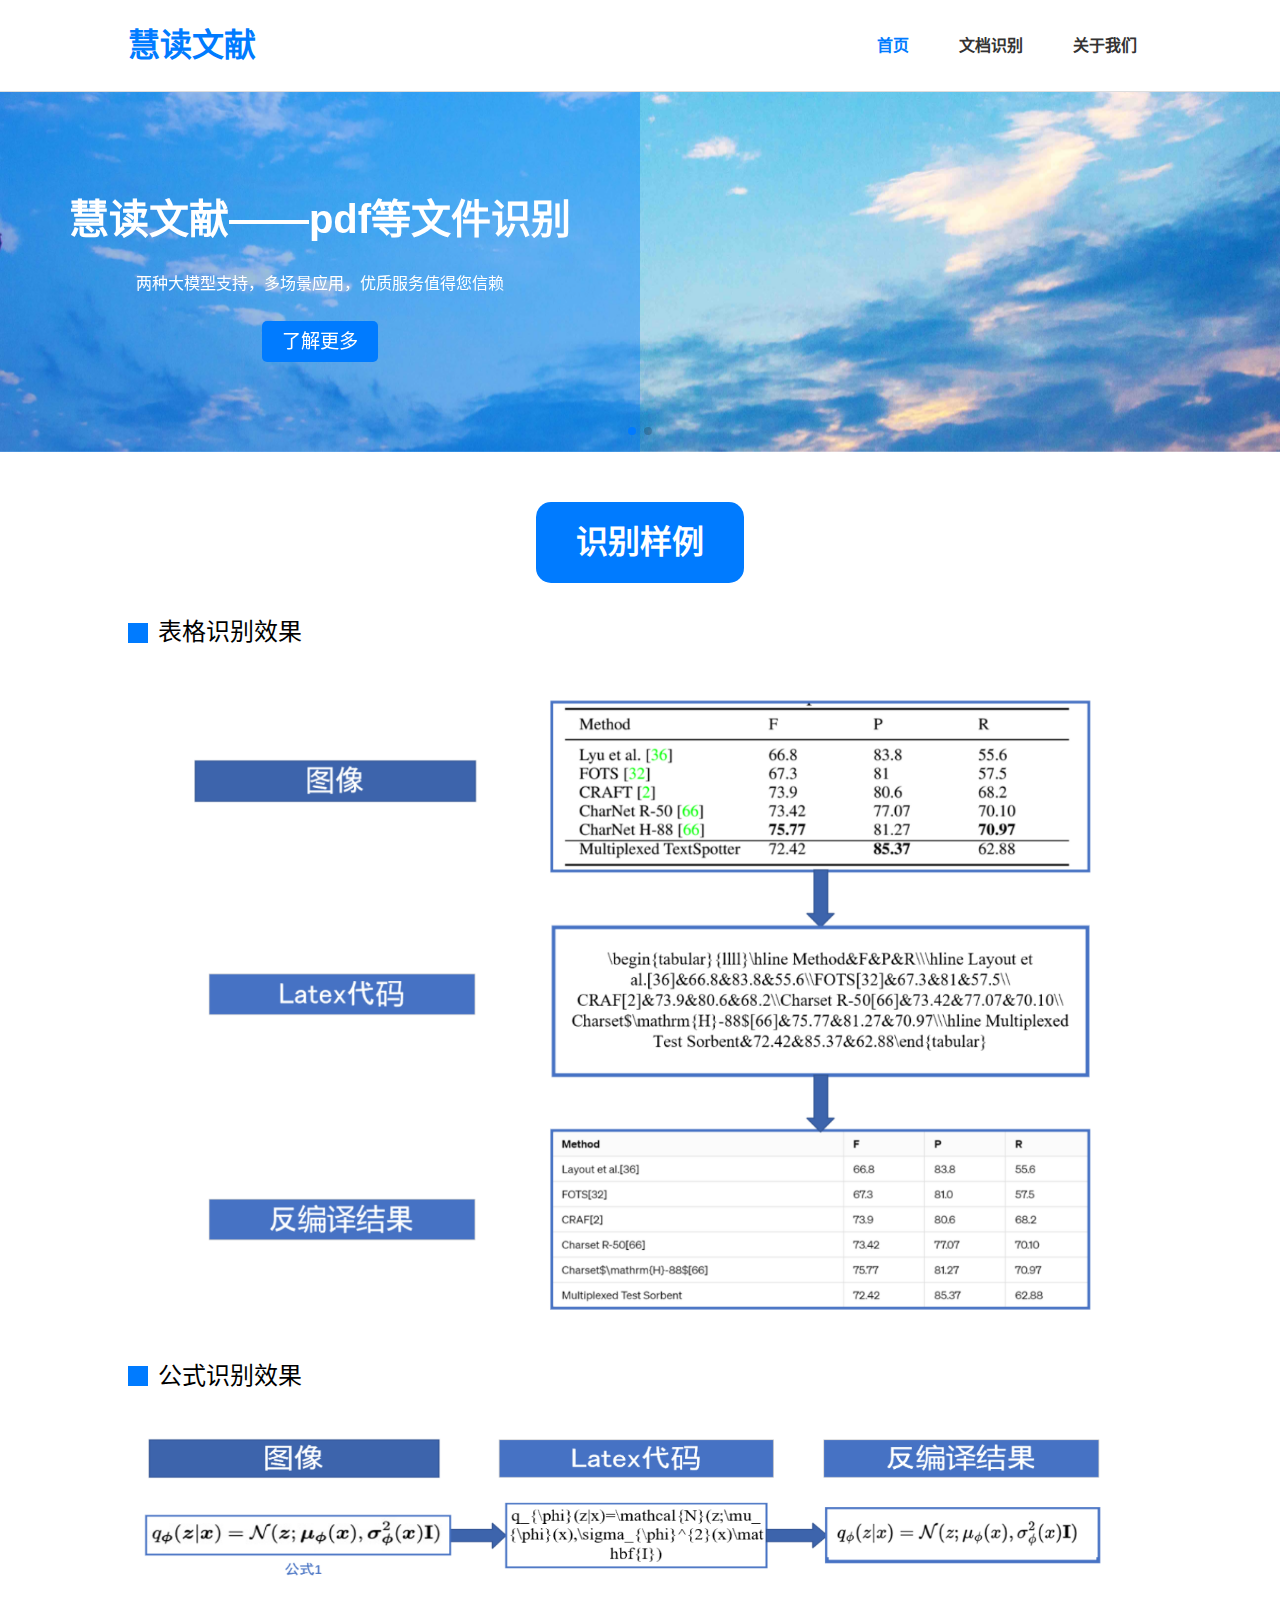
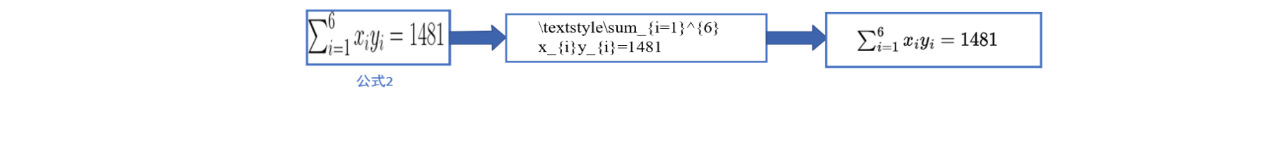
<file: index.html>
<!DOCTYPE html>
<html lang="zh-CN">
<head>
    <meta charset="UTF-8">
    <meta name="viewport" content="width=device-width, initial-scale=1.0">
    <title>慧读文献</title>
    <link rel="stylesheet" href="styles.css">
    <link rel="stylesheet" href="https://unpkg.com/swiper/swiper-bundle.min.css" />
</head>
<body>
    <header>
        <div class="container">
            <div class="logo">
                <h1>慧读文献</h1>
            </div>
            <nav>
                <ul id="nav">
                    <li><a href="#" class="nav-link active">首页</a></li>
                    <li><a href="crnn.html" class="nav-link">文档识别</a></li>
                    <li><a href="about.html" class="nav-link">关于我们</a></li>
                </ul>
            </nav>
        </div>
    </header>

    <!-- 轮播图片和蒙版部分 -->
    <div class="slider-container">
        <div class="swiper-container">
            <div class="swiper-wrapper">
                <!-- Slide 1 -->
                <div class="swiper-slide" style="background-image: url('image/slide1.jpg');"></div>
                <!-- Slide 2 -->
                <div class="swiper-slide" style="background-image: url('image/slide2.jpg');"></div>
            </div>
            <!-- Add Pagination -->
            <div class="swiper-pagination"></div>
        </div>

        <!-- 蒙版和文字部分 -->
        <div class="overlay">
            <div class="hero-content">
                <h2>慧读文献——pdf等文件识别</h2>
                <p>两种大模型支持，多场景应用，优质服务值得您信赖</p>
                <a href="#" class="btn">了解更多</a>
            </div>
        </div>
    </div>

    <!-- 识别样例部分样式 -->
    <div class="recognition-samples">
        <div class="sample-title">识别样例</div>
        
        <div class="sample-section">
            <div class="sample-item">
                <div class="sample-icon"></div>
                <div class="sample-text">表格识别效果</div>
            </div>
        </div>
        
        <div class="sample-image-container">
            <img src="image/表格示例.png" alt="表格识别效果" class="sample-image">
        </div>
    
        <div class="sample-section">
            <div class="sample-item">
                <div class="sample-icon"></div>
                <div class="sample-text">公式识别效果</div>
            </div>
        </div>
        
        <div class="sample-image-container">
            <img src="image/公式示例.png" alt="公式识别效果" class="sample-image">
        </div>
    </div>
    

    <script src="https://unpkg.com/swiper/swiper-bundle.min.js"></script>
    <script src="script.js"></script>
</body>
</html>
</file>
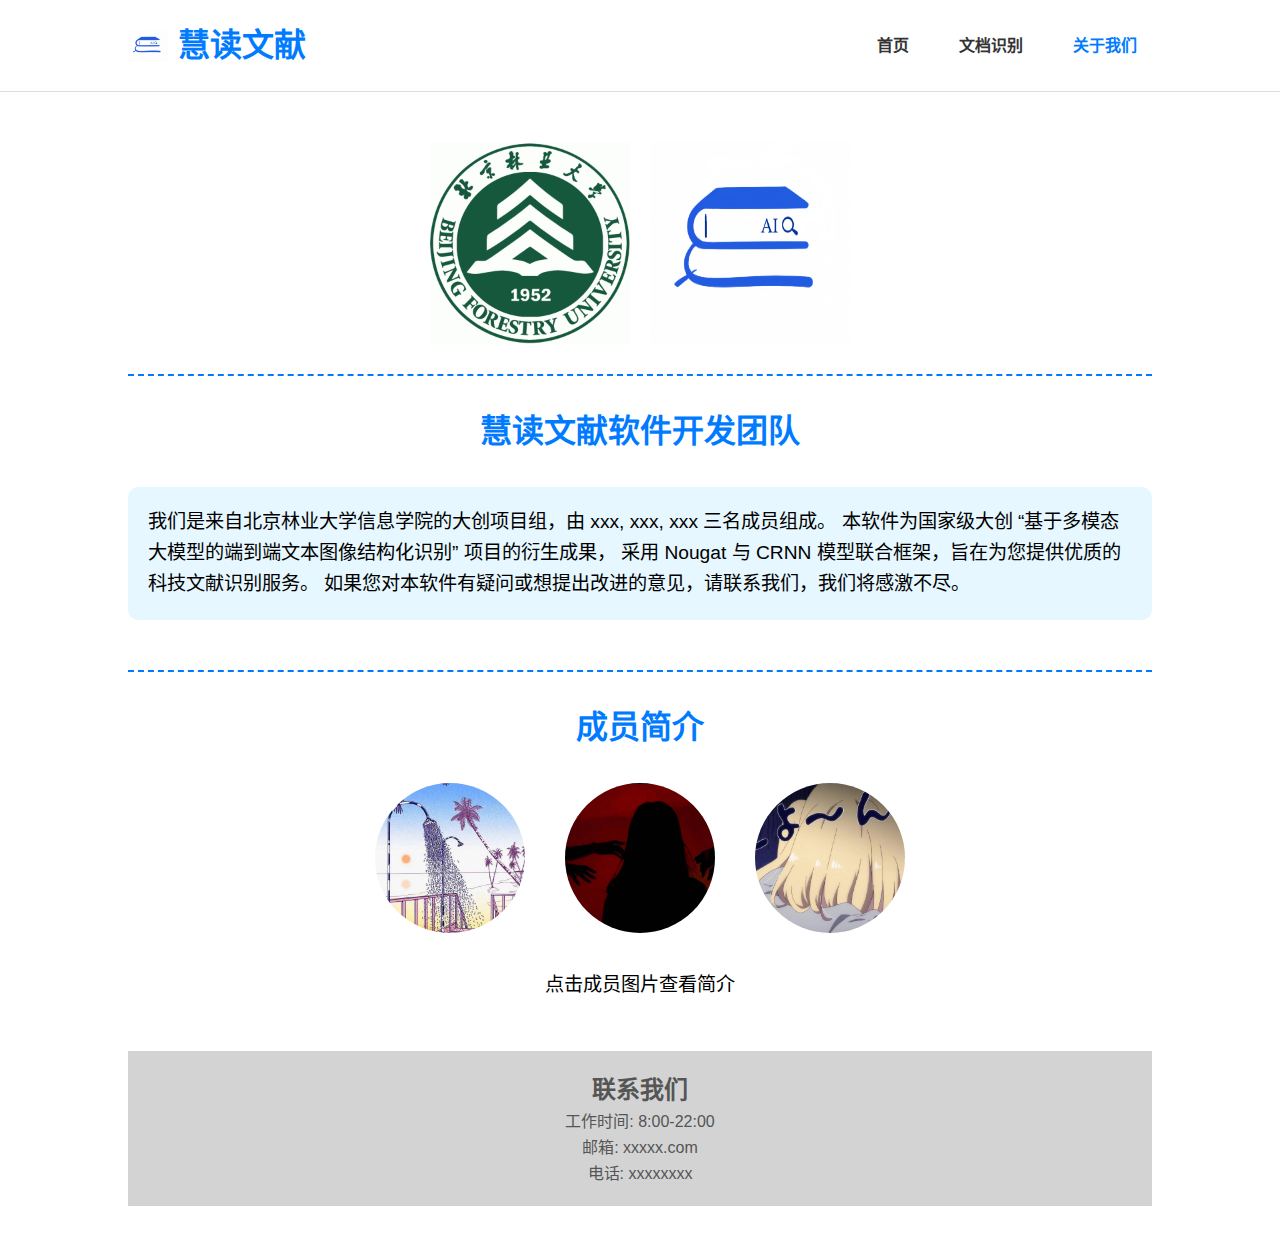
<file: about.html>
<!DOCTYPE html>
<html lang="zh-CN">
<head>
    <meta charset="UTF-8">
    <meta name="viewport" content="width=device-width, initial-scale=1.0">
    <title>关于我们</title>
    <link rel="stylesheet" href="styles.css"> <!-- 通用样式 -->
    <link rel="stylesheet" href="about.css"> <!-- 关于我们页面特定样式 -->
</head>
<body>
    <header>
        <div class="container">
            <div class="logo">
                <img src="image\logo.jpg" alt="Logo" class="logo-img"> <!-- 添加Logo -->
                <h1><a href="index.html">慧读文献</a></h1>
            </div>
            <nav>
                <ul id="nav">
                    <li><a href="index.html" class="nav-link">首页</a></li>
                    <li><a href="crnn.html" class="nav-link">文档识别</a></li>
                    <li><a href="about.html" class="nav-link active">关于我们</a></li>
                </ul>
            </nav>
        </div>
    </header>

    <!-- 主内容部分 -->
    <div class="about-section">
        <div class="team-images">
            <img src="image\bjfu.gif" alt="Image 1" class="team-image">
            <img src="image\logo.jpg" alt="Image 2" class="team-image">
        </div>

        <hr class="dashed-line">

        <h2 class="section-title">慧读文献软件开发团队</h2>
        <div class="project-description">
            我们是来自北京林业大学信息学院的大创项目组，由 xxx, xxx, xxx 三名成员组成。
            本软件为国家级大创 “基于多模态大模型的端到端文本图像结构化识别” 项目的衍生成果，
            采用 Nougat 与 CRNN 模型联合框架，旨在为您提供优质的科技文献识别服务。
            如果您对本软件有疑问或想提出改进的意见，请联系我们，我们将感激不尽。
        </div>

        <hr class="dashed-line">

        <h2 class="section-title">成员简介</h2>
        <div class="team-members">
            <div class="member" data-info="xyyy，北京林业大学信息学院信息专业大三学生">
                <img src="image\yy.jpg" alt="成员1" class="member-image">
            </div>
            <div class="member" data-info="wf，北京林业大学信息学院计算机科学与技术专业大三学生">
                <img src="image\wf.jpg" alt="成员2" class="member-image">
            </div>
            <div class="member" data-info="csy，北京林业大学信息学院算机科学与技术专业大三学生">
                <img src="image\sy.jpg" alt="成员3" class="member-image">
            </div>
        </div>
        <div id="member-info" class="member-info">点击成员图片查看简介</div>

        <div class="contact-info">
            <h2 >联系我们</h2>
            <p>工作时间: 8:00-22:00</p>
            <p>邮箱: xxxxx.com</p>
            <p>电话: ххххxxxx</p>
        </div>
    </div>

    <script src="about.js"></script> <!-- 特定交互功能的JavaScript -->
</body>
</html>
</file>
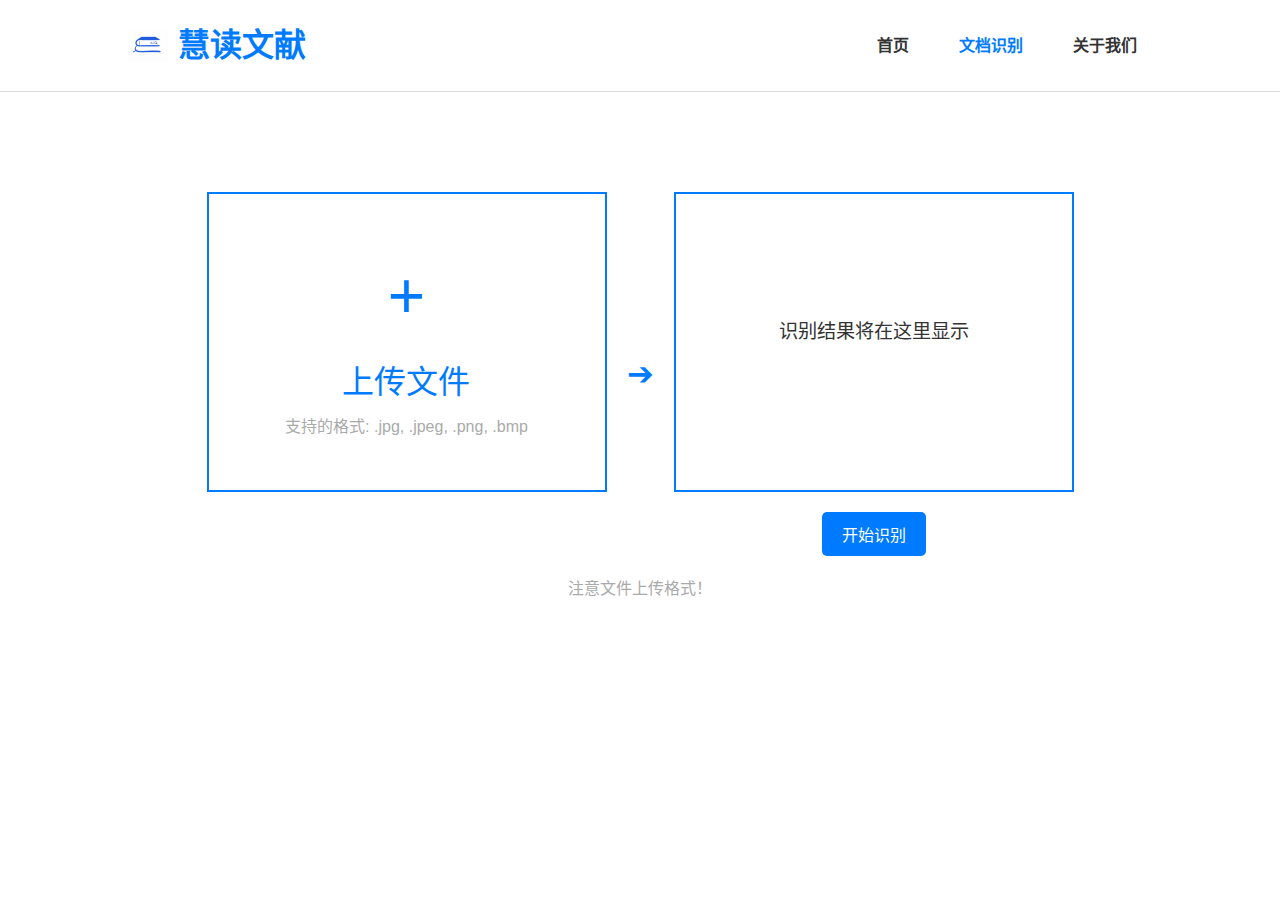
<file: crnn.html>
<!DOCTYPE html>
<html lang="zh-CN">
<head>
    <meta charset="UTF-8">
    <meta name="viewport" content="width=device-width, initial-scale=1.0">
    <title>慧读文献 - CRNN</title>
    <link rel="stylesheet" href="styles.css"> <!-- 通用的导航栏和全局样式 -->
    <link rel="stylesheet" href="crnn.css">   <!-- CRNN 页面特定样式 -->
</head>
<body>
    <header>
        <div class="container">
            <div class="logo">
                <img src="image\logo.jpg" alt="Logo" class="logo-img"> <!-- 添加Logo -->
                <h1><a href="index.html">慧读文献</a></h1>
            </div>
            <nav>
                <ul id="nav">
                    <li><a href="index.html" class="nav-link">首页</a></li>
                    <li><a href="#" class="nav-link active">文档识别</a></li>
                    <li><a href="about.html" class="nav-link">关于我们</a></li>
                </ul>
            </nav>
        </div>
    </header>

      <!-- 主内容部分 -->
      <div class="main-content">
        <div class="upload-section">
            <div class="upload-box-container">
                <div class="upload-box">
                    <form id="uploadForm" enctype="multipart/form-data">
                        <label for="fileInput" class="upload-label">
                            <div class="upload-icon" id="thumbnail-container">+</div>
                            <div class="upload-text" id="upload-text">上传文件</div>
                            <div class="upload-hint">支持的格式: .jpg, .jpeg, .png, .bmp</div>
                        </label>
                        <input type="file" id="fileInput" name="file" accept=".jpg,.jpeg,.png,.bmp" style="display: none;">
                    </form>
                </div>
                <button id="deleteButton" class="delete-button">✖ 删除文件</button> <!-- 删除按钮 -->
            </div>
            <div class="arrow">➔</div>
            <div class="result-box-container">
                <div class="result-box">
                    <div id="resultText">识别结果将在这里显示</div>
                </div>
                <button id="startRecognitionButton" class="process-button">开始识别</button> <!-- 开始识别按钮 -->
            </div>
        </div>
        <div class="hint-text">注意文件上传格式！</div>
    </div>

    <script src="crnn.js"></script> <!-- JS逻辑 -->
</body>
</html>
</file>
<file: styles.css>
/* 全局样式 */
* {
    margin: 0;
    padding: 0;
    box-sizing: border-box;
    font-family: Arial, sans-serif;
}

body {
    line-height: 1.6;
    overflow-x: hidden;
}

header {
    background-color: #fff;
    border-bottom: 1px solid #ddd;
    padding: 20px 0;
    z-index: 1000;
    position: relative;
}

.container {
    width: 80%;
    margin: auto;
    display: flex;
    justify-content: space-between;
    align-items: center;
}

.logo h1 {
    color: #007bff;
}

nav ul {
    list-style: none;
    display: flex;
}

nav ul li {
    margin-left: 20px;
}

nav ul li a {
    text-decoration: none;
    color: #333;
    font-weight: bold;
    padding: 10px 15px;
    transition: color 0.3s ease;
}

nav ul li a.active, nav ul li a:hover {
    color: #007bff;
}
/* 链接样式重置，确保所有状态下链接样式一致 */
a {
    color: #007bff; /* 链接颜色与其他元素一致 */
    text-decoration: none; /* 移除下划线 */
}

/* Logo样式 */
.logo {
    display: flex;
    align-items: center;
}

.logo-img {
    width: 40px; /* 设置Logo的宽度，根据需要调整 */
    height: auto;
    margin-right: 10px; /* 给Logo和文字之间增加一点间距 */
}



/* 轮播图和蒙版容器 */
.slider-container {
    width: 100%;
    height: 40vh; /* 设置高度为页面的2/5 */
    position: relative;
    overflow: hidden; /* 隐藏超出部分 */
}

.swiper-container {
    width: 100%;
    height: 100%; /* 高度设置为与父容器一致 */
}

.swiper-slide {
    background-size: cover;
    background-position: center;
    height: 100%; /* 确保图片覆盖整个轮播容器 */
}

/* 蒙版和文字部分 */
.overlay {
    position: absolute;
    top: 0;
    left: 0;
    width: 50%; /* 蒙版宽度占轮播图片的左侧50% */
    height: 100%; /* 蒙版高度与轮播图高度一致 */
    background-color: rgba(0, 123, 255, 0.4); /* 蓝色蒙版 */
    display: flex;
    align-items: center;
    justify-content: center;
    color: #fff;
    text-align: center;
    z-index: 1; /* 置于轮播图前 */
    pointer-events: none; /* 蒙版不遮挡导航栏或其他可交互元素 */
}

.hero-content {
    max-width: 80%;
    margin: auto;
    pointer-events: auto; /* 允许文字和按钮交互 */
}

.hero-content h2 {
    font-size: 2.5rem;
    margin-bottom: 20px;
}

.hero-content p {
    font-size: 1rem;
    margin-bottom: 30px;
}

.btn {
    background-color: #007bff;
    color: #fff;
    padding: 10px 20px;
    text-decoration: none;
    border-radius: 5px;
    font-size: 1.2rem;
    transition: background-color 0.3s ease;
}

/* 识别样例部分样式 */
.recognition-samples {
    width: 100%; /* 确保宽度与浏览器一致 */
    margin: 50px auto;
    text-align: center;
    padding: 0 10%; /* 两侧留出空间 */
}

.sample-title {
    background-color: #007bff;
    color: #fff;
    font-size: 2rem;
    font-weight: bold; /* 加粗字体 */
    padding: 15px 40px; /* 两侧留出空间，使背景比文字宽 */
    margin-bottom: 30px;
    display: inline-block;
    border-radius: 15px; /* 圆角效果 */
}

.sample-section {
    display: flex;
    align-items: center;
    margin-bottom: 15px;
    justify-content: flex-start; /* 左对齐 */
    text-align: left; /* 左对齐 */
}

.sample-item {
    display: flex;
    align-items: center;
    flex: 1;
}

.sample-icon {
    width: 20px;
    height: 20px;
    background-color: #007bff;
    margin-right: 10px;
}

.sample-text {
    font-size: 1.5rem;
    color: #000;
}

.sample-image-container {
    display: flex;
    justify-content: center;
    margin-bottom: 30px;
    width: 100%; /* 确保图片宽度与浏览器一致 */
}

.sample-image {
    width: 100%; /* 图片宽度为浏览器宽度 */
    max-width: 100%; /* 确保图片不会超出浏览器宽度 */
    height: auto;
    border-radius: 10px; /* 圆角效果 */
    margin-top: 10px;
}


/* Swiper pagination */
.swiper-pagination {
    bottom: 10px !important;
}

.swiper-pagination-bullet {
    background: #007bff;
    opacity: 0.7;
}

.swiper-pagination-bullet-active {
    opacity: 1;
}
</file>
<file: about.css>
/* 关于我们页面的样式 */

.about-section {
    width: 80%;
    margin: 50px auto;
    text-align: center;
}

.team-images {
    display: flex;
    justify-content: center;
    gap: 20px; /* 图片之间的间距 */
    margin-bottom: 30px; /* 图片与标题之间的间距 */
}

.team-image {
    width: 200px; /* 调整图片的宽度 */
    height: auto;
}

.dashed-line {
    border: none;
    border-top: 2px dashed #007bff; /* 淡蓝色虚线 */
    margin: 30px 0;
}

.section-title {
    color: #007bff; /* 蓝色字体 */
    font-size: 2rem;
    font-weight: bold;
    margin-bottom: 30px;
    text-align: center;
}

.project-description {
    background-color: #e6f7ff; /* 淡蓝色背景 */
    padding: 20px;
    border-radius: 10px; /* 圆角效果 */
    font-size: 1.2rem;
    line-height: 1.6;
    margin-bottom: 50px;
    text-align: left;
}

.team-members {
    display: flex;
    justify-content: center;
    gap: 40px; /* 图片之间的间距 */
    margin-bottom: 30px;
}

.member {
    position: relative;
    cursor: pointer;
}

.member-image {
    width: 150px;
    height: 150px;
    border-radius: 50%; /* 圆形图片 */
    transition: transform 0.3s ease; /* 悬停放大效果 */
}

.member-image:hover {
    transform: scale(1.1); /* 放大效果 */
}

.member-info {
    font-size: 1.2rem;
    margin-top: 20px;
}

.contact-info {
    background-color: #d3d3d3; /* 灰色背景 */
    padding: 20px;
    font-size: 1rem;
    text-align: center;
    color: #555;
    margin-top: 50px;
}
</file>
<file: crnn.css>
/* CRNN 页面特定样式 */

.main-content {
    width: 80%;
    margin: 50px auto;
    display: flex;
    justify-content: center;
    align-items: center;
    flex-direction: column;
}

.upload-section {
    display: flex;
    justify-content: center;
    align-items: flex-start;
    margin-top: 50px;
}

.upload-box-container, .result-box-container {
    display: flex;
    flex-direction: column;
    align-items: center;
    width: 400px; /* 与框的宽度一致 */
}

.upload-box, .result-box {
    width: 100%; /* 使用容器宽度 */
    height: 300px; /* 增加框的高度 */
    border: 2px solid #007bff;
    display: flex;
    flex-direction: column;
    justify-content: center;
    align-items: center;
    cursor: pointer;
    text-align: center;
    transition: border-color 0.3s ease;
    overflow: hidden; /* 防止缩略图超出框 */
}

.upload-box:hover, .result-box:hover {
    border-color: #0056b3;
}

.upload-icon {
    font-size: 4rem;  /* 增大图标 */
    color: #007bff;
}

.upload-text {
    font-size: 2rem;  /* 增大文本 */
    color: #007bff;
    margin-top: 10px;
}

.upload-hint {
    font-size: 1rem;  /* 增大提示文本 */
    color: #aaa;
    margin-top: 5px;
}

#thumbnail-container img {
    max-width: 100%;
    max-height: 100%;
    object-fit: contain; /* 确保图片适应容器 */
}

.arrow {
    font-size: 2rem;
    color: #007bff;
    align-self: center;
    margin: 0 20px;
}

.process-button, .delete-button {
    background-color: #007bff;
    color: #fff;
    padding: 10px 20px;
    text-decoration: none;
    border-radius: 5px;
    font-size: 1rem;
    border: none;
    cursor: pointer;
    transition: background-color 0.3s ease;
    margin-top: 20px;
}

.delete-button {
    background-color: #ff4d4d;
    display: none; /* 默认隐藏，文件上传后显示 */
}

.delete-button:hover {
    background-color: #cc0000;
}

.process-button {
    background-color: #007bff;
}

.process-button:hover {
    background-color: #0056b3;
}

.hint-text {
    font-size: 1rem;  /* 增大底部提示文本 */
    color: #aaa;
    margin-top: 20px;
    text-align: center;
}

#resultText {
    margin-bottom: 20px;
    font-size: 1.2rem;
    color: #333;
}
</file>
